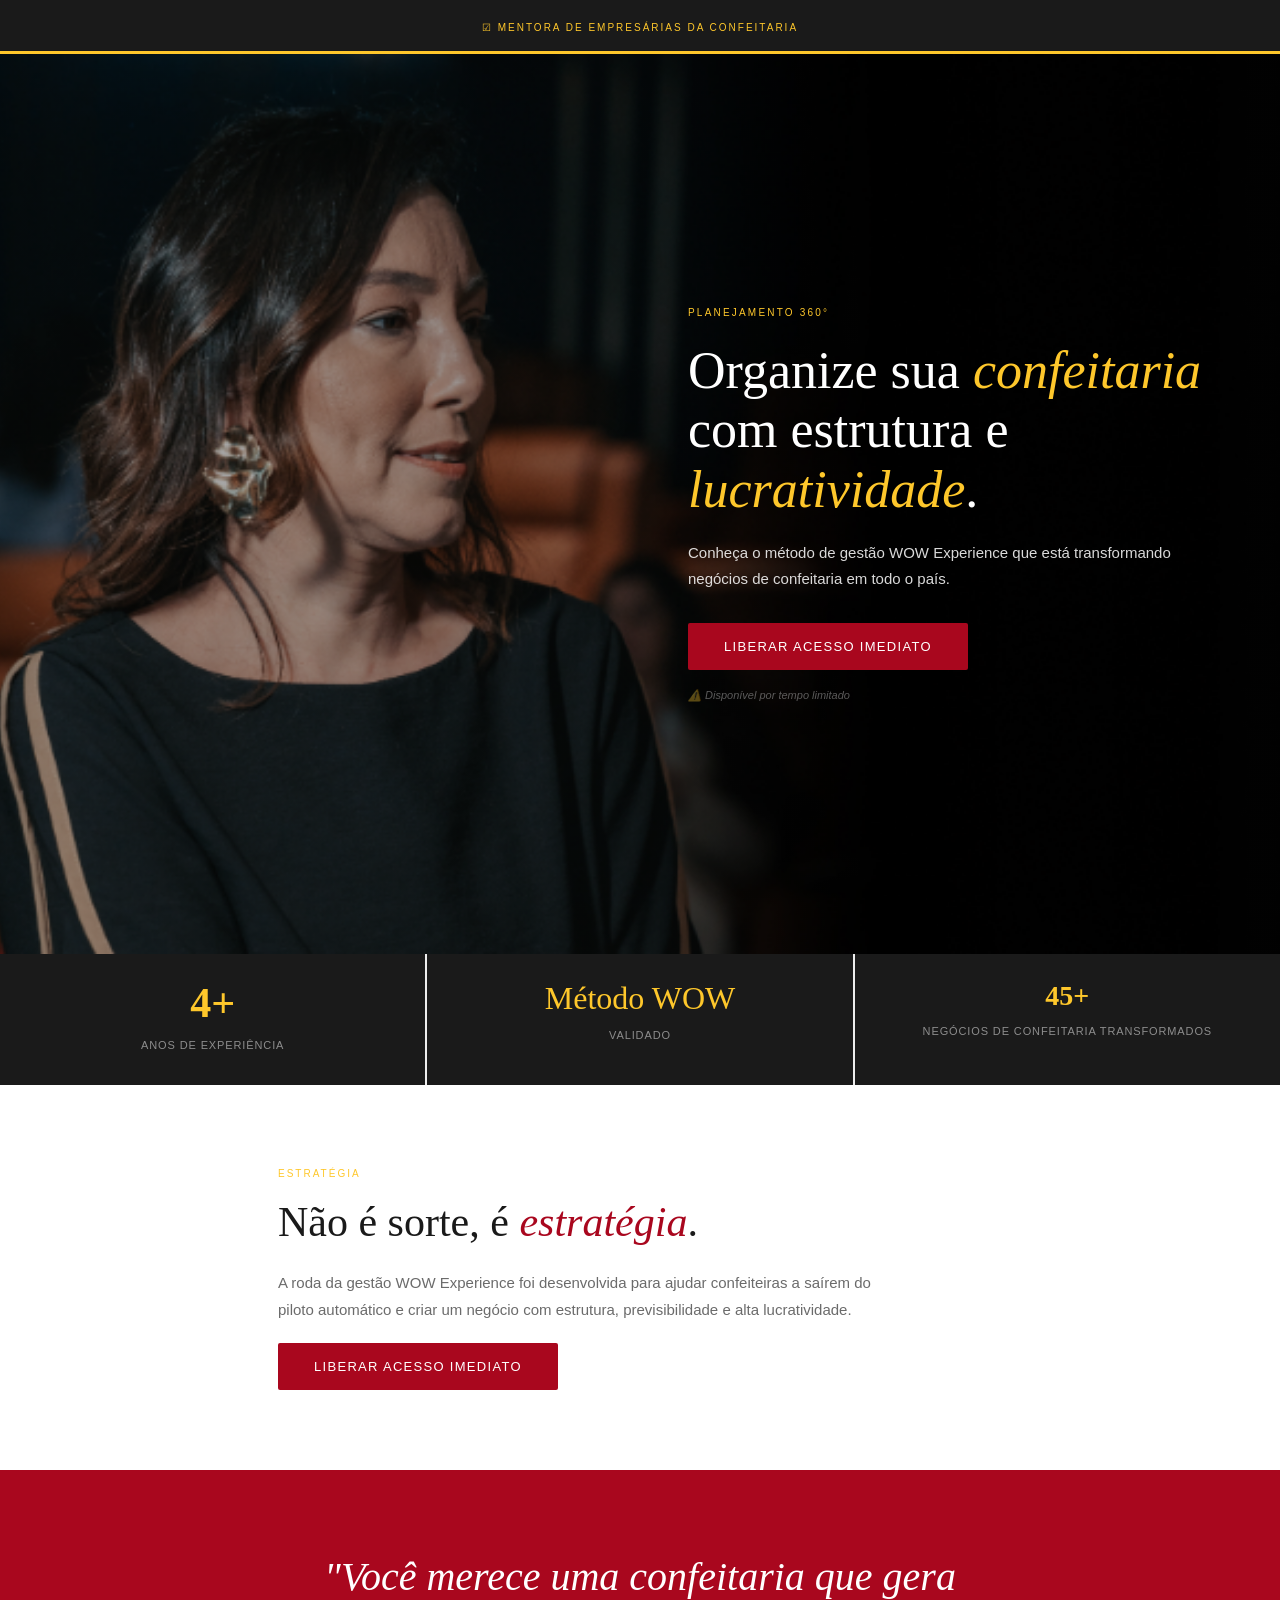
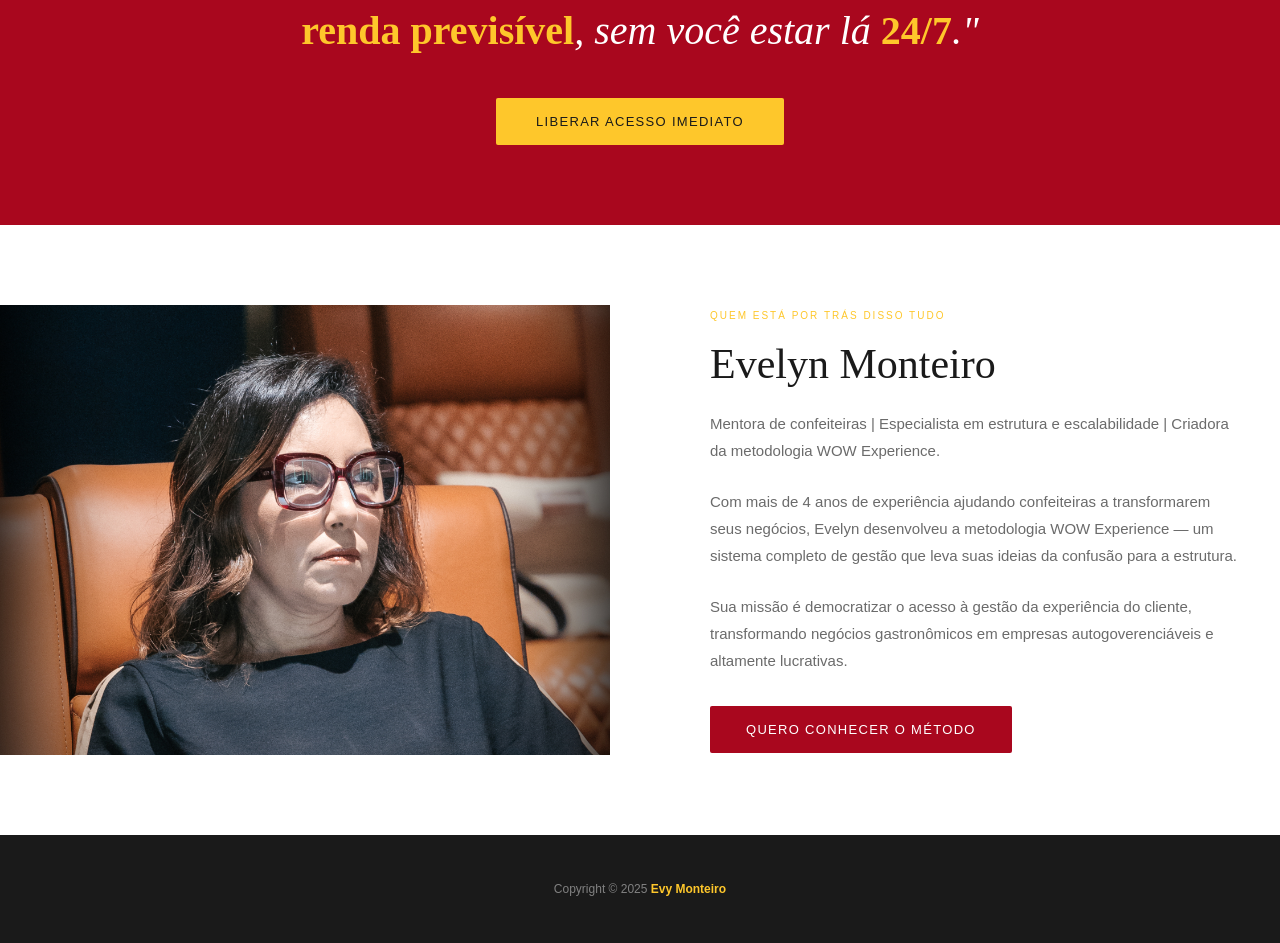
<file: index.html>
<!DOCTYPE html>
<html lang="pt-BR">
<head>
  <meta charset="UTF-8">
  <meta name="viewport" content="width=device-width, initial-scale=1.0">
  <title>Planejamento 360° - By Evelyn Monteiro</title>
  <link rel="stylesheet" href="assets/css/landing.css">
  <script>!function(f,b,e,v,n,t,s){if(f.fbq)return;n=f.fbq=function(){n.callMethod?n.callMethod.apply(n,arguments):n.queue.push(arguments)};if(!f._fbq)f._fbq=n;n.push=n;n.loaded=!0;n.version='2.0';n.queue=[];t=b.createElement(e);t.async=!0;t.src=v;s=b.getElementsByTagName(e)[0];s.parentNode.insertBefore(t,s)}(window, document,'script','https://connect.facebook.net/en_US/fbevents.js');fbq('init', '547723377471145');fbq('track', 'PageView');</script>
  <noscript><img height="1" width="1" style="display:none" src="https://www.facebook.com/tr?id=547723377471145&ev=PageView&noscript=1"/></noscript>
</head>
<body>
  <div style="border-bottom: 3px solid #FEC72B; background: #1A1A1A; padding: 12px 24px; text-align: center;">
    <span style="font-size: 10px; font-weight: 500; letter-spacing: 0.2em; text-transform: uppercase; color: #FEC72B;">☑ MENTORA DE EMPRESÁRIAS DA CONFEITARIA</span>
  </div>
  <section style="background: linear-gradient(rgba(0,0,0,0.35), rgba(0,0,0,0.35)), url('assets/img/1.jpg') center/cover; height: 100vh; display: flex; align-items: center; justify-content: flex-end; position: relative;">
    <div style="max-width: 50%; padding: 80px 48px; color: white;">
      <span class="hero-eyebrow" style="color: #FEC72B;">Planejamento 360°</span>
      <h1 style="font-family: 'Cormorant Garamond', serif; font-size: clamp(40px, 5vw, 52px); font-weight: 300; line-height: 1.15; margin: 20px 0; color: white;">Organize sua <em style="font-style: italic; color: #FEC72B;">confeitaria</em> com estrutura e <em style="font-style: italic; color: #FEC72B;">lucratividade</em>.</h1>
      <p style="font-size: 15px; font-weight: 300; color: rgba(255,255,255,0.85); margin-bottom: 32px; line-height: 1.7; max-width: 500px;">Conheça o método de gestão WOW Experience que está transformando negócios de confeitaria em todo o país.</p>
      <button class="btn-main" onclick="openModal()">Liberar acesso imediato</button>
      <p style="margin-top: 16px; font-size: 11px; color: rgba(255,255,255,0.35); font-style: italic;">⚠️ Disponível por tempo limitado</p>
    </div>
  </section>
  <div class="stats-row">
    <div class="stat-cell"><span class="stat-num">4+</span><span class="stat-label">Anos de Experiência</span></div>
    <div class="stat-cell"><span class="stat-num" style="font-size: 32px; font-family: 'Cormorant Garamond', serif; font-weight: 400;">Método WOW</span><span class="stat-label">Validado</span></div>
    <div class="stat-cell"><span class="stat-num" style="font-size: 28px;">45+</span><span class="stat-label">Negócios de Confeitaria Transformados</span></div>
  </div>
  <section class="strategy">
    <div class="container">
      <span class="sec-label">Estratégia</span>
      <h2 style="font-family: 'Cormorant Garamond', serif; font-size: clamp(26px, 3.5vw, 42px); font-weight: 300; line-height: 1.25; color: #1A1A1A; margin-bottom: 20px;">Não é sorte, é <em style="font-style: italic; color: #A9071E;">estratégia</em>.</h2>
      <p class="sec-body">A roda da gestão WOW Experience foi desenvolvida para ajudar confeiteiras a saírem do piloto automático e criar um negócio com estrutura, previsibilidade e alta lucratividade.</p>
      <button class="btn-main" style="margin-top: 20px;" onclick="openModal()">Liberar acesso imediato</button>
    </div>
  </section>
  <section class="promise">
    <blockquote style="font-family: 'Cormorant Garamond', serif;">"Você merece uma confeitaria que gera <em>renda previsível</em>, sem você estar lá <em>24/7</em>."</blockquote>
    <button class="btn-promise" onclick="openModal()">Liberar acesso imediato</button>
  </section>
  <section style="background: white; padding: 80px 0;">
    <div style="max-width: 1400px; margin: 0 auto; display: grid; grid-template-columns: 1fr 1fr; gap: 60px; align-items: center;">
      <div style="overflow: hidden; height: 50vh;">
        <img src="assets/img/2-MB.jpg" alt="Evelyn Monteiro" style="width: 100%; height: 100%; object-fit: cover; object-position: center top; display: block;">
      </div>
      <div style="padding: 0 40px;">
        <span class="sec-label">Quem está por trás disso tudo</span>
        <h2 style="font-family: 'Cormorant Garamond', serif; font-size: clamp(26px, 3.5vw, 42px); font-weight: 300; line-height: 1.25; color: #1A1A1A; margin-bottom: 20px;">Evelyn Monteiro</h2>
        <p style="font-size: 15px; line-height: 1.8; color: #6B6B6B; margin-bottom: 24px;">Mentora de confeiteiras | Especialista em estrutura e escalabilidade | Criadora da metodologia WOW Experience.</p>
        <p style="font-size: 15px; line-height: 1.8; color: #6B6B6B; margin-bottom: 24px;">Com mais de 4 anos de experiência ajudando confeiteiras a transformarem seus negócios, Evelyn desenvolveu a metodologia WOW Experience — um sistema completo de gestão que leva suas ideias da confusão para a estrutura.</p>
        <p style="font-size: 15px; line-height: 1.8; color: #6B6B6B; margin-bottom: 32px;">Sua missão é democratizar o acesso à gestão da experiência do cliente, transformando negócios gastronômicos em empresas autogoverenciáveis e altamente lucrativas.</p>
        <button class="btn-main" onclick="openModal()">Quero conhecer o método</button>
      </div>
    </div>
  </section>
  <div id="modalOverlay" class="modal-overlay">
    <div class="modal-box">
      <button class="modal-close" onclick="closeModal()">×</button>
      <h3>Inscreva-se na aula</h3>
      <form id="leadForm" onsubmit="handleSubmit(event)" style="gap: 10px; display: flex; flex-direction: column;">
        <div class="form-group" style="margin-bottom: 2px;"><label class="form-label" style="font-weight: bold;">Qual o seu nome? <span>*</span></label><input type="text" name="nome" class="form-input" required></div>
        <div class="form-group" style="margin-bottom: 2px;"><label class="form-label" style="font-weight: bold;">E o seu melhor e-mail? <span>*</span></label><input type="email" name="email" class="form-input" required></div>
        <div class="form-group" style="margin-bottom: 2px;"><label class="form-label" style="font-weight: bold;">Seu WhatsApp com DDD <span>*</span></label><input type="tel" name="whatsapp" class="form-input" required></div>
        <div class="form-group" style="margin-bottom: 2px;"><label class="form-label" style="font-weight: bold;">Qual o @ do Instagram da sua confeitaria/negócio? <span>*</span></label><input type="text" name="instagram" class="form-input" required></div>
        <div class="form-group" style="margin-bottom: 2px;"><label class="form-label" style="margin-bottom: 8px; display: block;">Quantos funcionários tem na sua equipe atualmente? <span>*</span></label><div class="radio-group">
          <label class="radio-item"><input type="radio" name="funcionarios" value="autonom" required><span>Apenas eu (autônoma ou MEI)</span></label>
          <label class="radio-item"><input type="radio" name="funcionarios" value="1-3"><span>1 a 3 pessoas</span></label>
          <label class="radio-item"><input type="radio" name="funcionarios" value="4-10"><span>4 a 10 pessoas</span></label>
          <label class="radio-item"><input type="radio" name="funcionarios" value="11-20"><span>11 a 20 pessoas</span></label>
          <label class="radio-item"><input type="radio" name="funcionarios" value="20+"><span>Mais de 20 pessoas</span></label>
        </div></div>
        <div class="form-group" style="margin-bottom: 2px;"><label class="form-label" style="margin-bottom: 8px; display: block;">Hoje, qual dessas frases mais descreve o momento da sua confeitaria? <span>*</span></label><div class="radio-group">
          <label class="radio-item"><input type="radio" name="consciencia" value="curiosidade" required><span>Tenho curiosidade sobre gestão e crescimento, mas ainda estou conhecendo mais sobre o assunto.</span></label>
          <label class="radio-item"><input type="radio" name="consciencia" value="preciso-organizar"><span>Sei que preciso organizar melhor minha confeitaria, mas ainda não tenho clareza sobre qual caminho seguir.</span></label>
          <label class="radio-item"><input type="radio" name="consciencia" value="consciente"><span>Tenho consciência de que preciso melhorar gestão, processos e planejamento para crescer com mais previsibilidade.</span></label>
          <label class="radio-item"><input type="radio" name="consciencia" value="cansada"><span>Estou cansada de enfrentar os mesmos problemas na minha confeitaria e preciso resolver isso o quanto antes.</span></label>
        </div></div>
        <div class="form-group" style="margin-bottom: 2px; padding: 12px; border: 2px solid #E3B046; border-radius: 6px;"><label class="form-label" style="font-weight: bold;">Quais são os principais desafios que você vem enfrentando hoje na sua confeitaria? <span>*</span></label><textarea name="desafios" class="form-textarea" placeholder="Descreva com suas palavras o que mais tem te preocupado hoje na sua confeitaria." required style="margin-top: 6px;"></textarea></div>
        <div class="form-group" style="margin-bottom: 2px;"><label class="form-label" style="margin-bottom: 8px; display: block;">Quão urgente é para você resolver os principais desafios da sua confeitaria nesse momento? <span>*</span></label><div class="radio-group">
          <label class="radio-item"><input type="radio" name="urgencia" value="nao-prioridade" required><span>Não considero isso uma prioridade no momento.</span></label>
          <label class="radio-item"><input type="radio" name="urgencia" value="depois"><span>Sei que preciso melhorar, mas posso deixar para depois.</span></label>
          <label class="radio-item"><input type="radio" name="urgencia" value="momento-certo"><span>Gostaria de resolver, mas ainda não encontrei o momento certo.</span></label>
          <label class="radio-item"><input type="radio" name="urgencia" value="proximos-meses"><span>Preciso resolver isso nos próximos meses para conseguir crescer.</span></label>
          <label class="radio-item"><input type="radio" name="urgencia" value="imediata"><span>É uma prioridade imediata, não posso continuar como estou.</span></label>
        </div></div>
        <div class="form-group" style="margin-bottom: 0; padding: 12px; border: 2px solid #E3B046; border-radius: 6px;"><label class="form-label" style="font-weight: bold;">Qual a média de faturamento mensal do seu negócio? <span>*</span></label><select name="faturamento" class="form-select" required style="margin-top: 6px;"><option value="">Selecione...</option><option value="ate-5k">Até R$ 5.000</option><option value="5k-10k">R$ 5.000 - R$ 10.000</option><option value="10k-20k">R$ 10.000 - R$ 20.000</option><option value="20k-50k">R$ 20.000 - R$ 50.000</option><option value="50k+">Acima de R$ 50.000</option></select></div>
        <button type="submit" class="form-submit">Liberar acesso</button>
      </form>
    </div>
  </div>
  <footer style="background: #1A1A1A; padding: 44px 28px; text-align: center;">
    <p style="font-size: 12px; color: rgba(255,255,255,0.45);">Copyright © 2025 <strong style="color: #FEC72B;">Evy Monteiro</strong></p>
  </footer>
  <script src="assets/js/config.js"></script>
  <script src="assets/js/landing.js?v=6"></script>
</body>
</html>
</file>
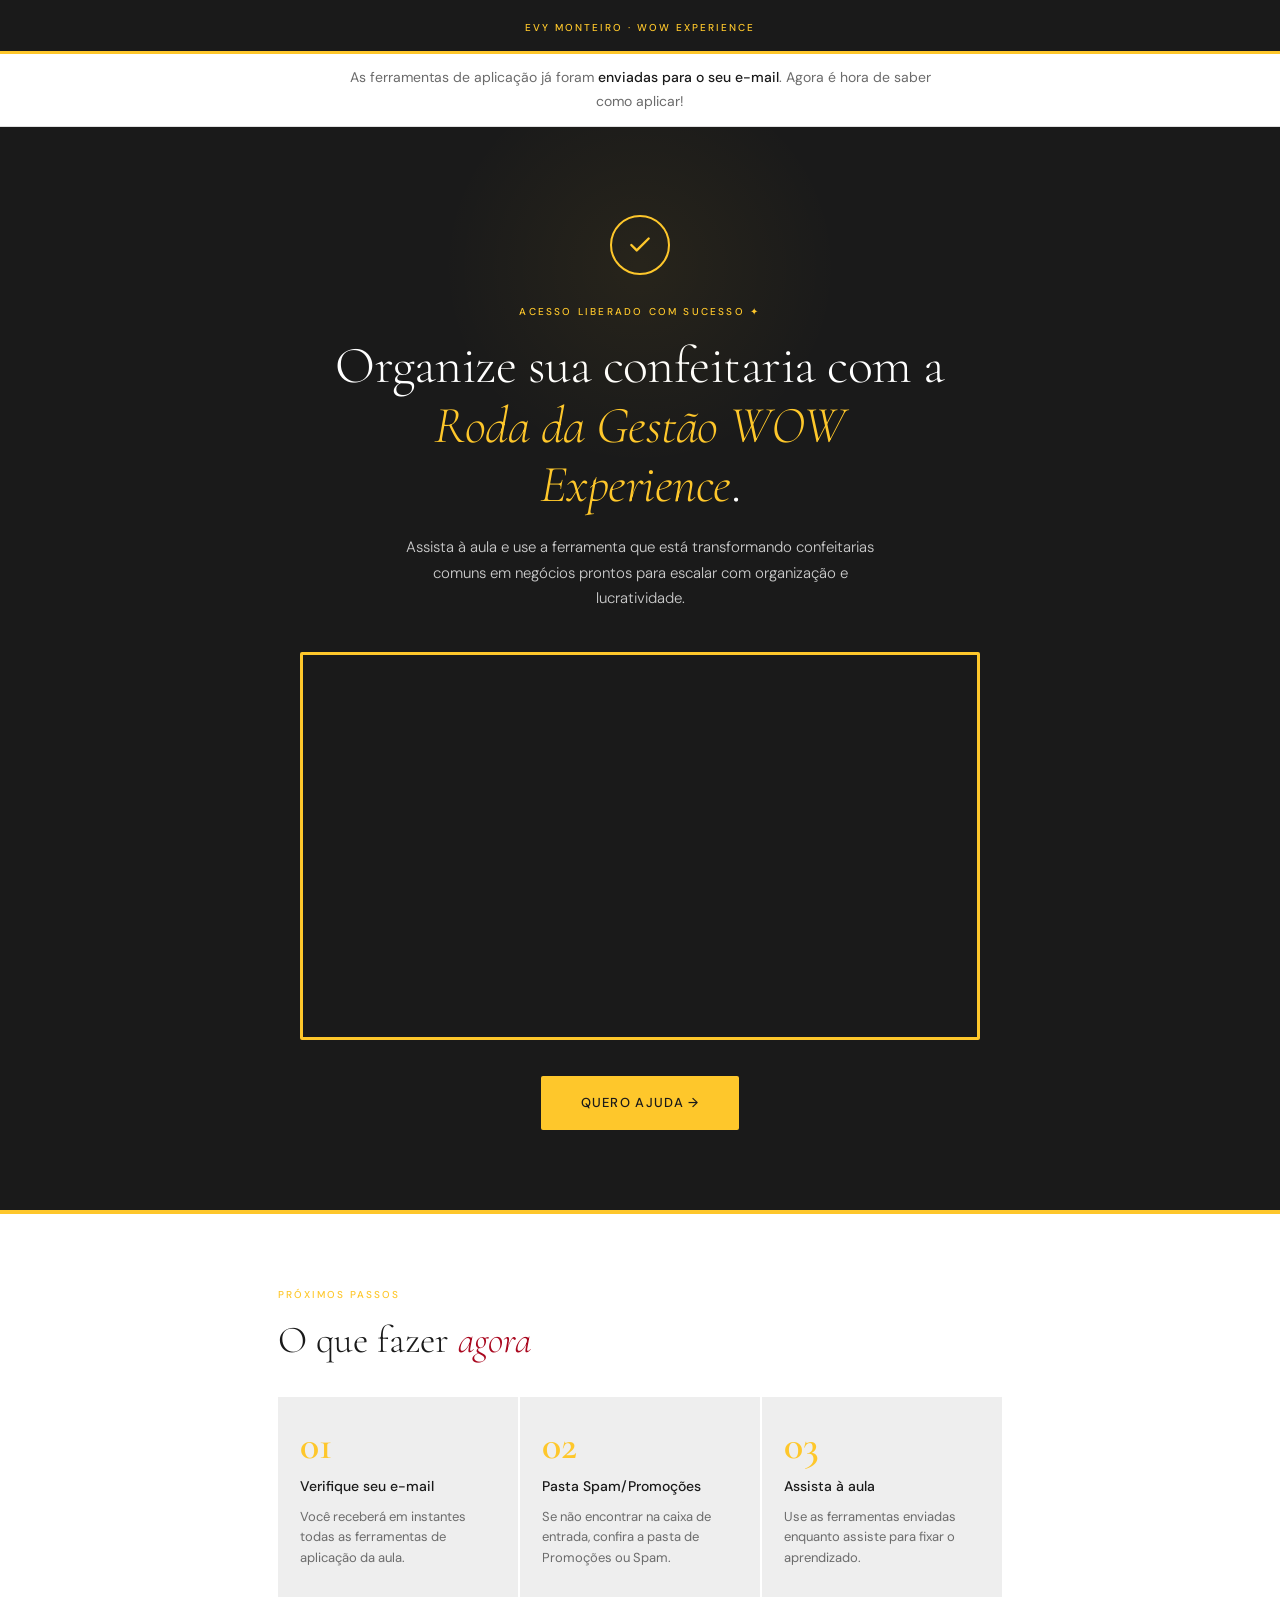
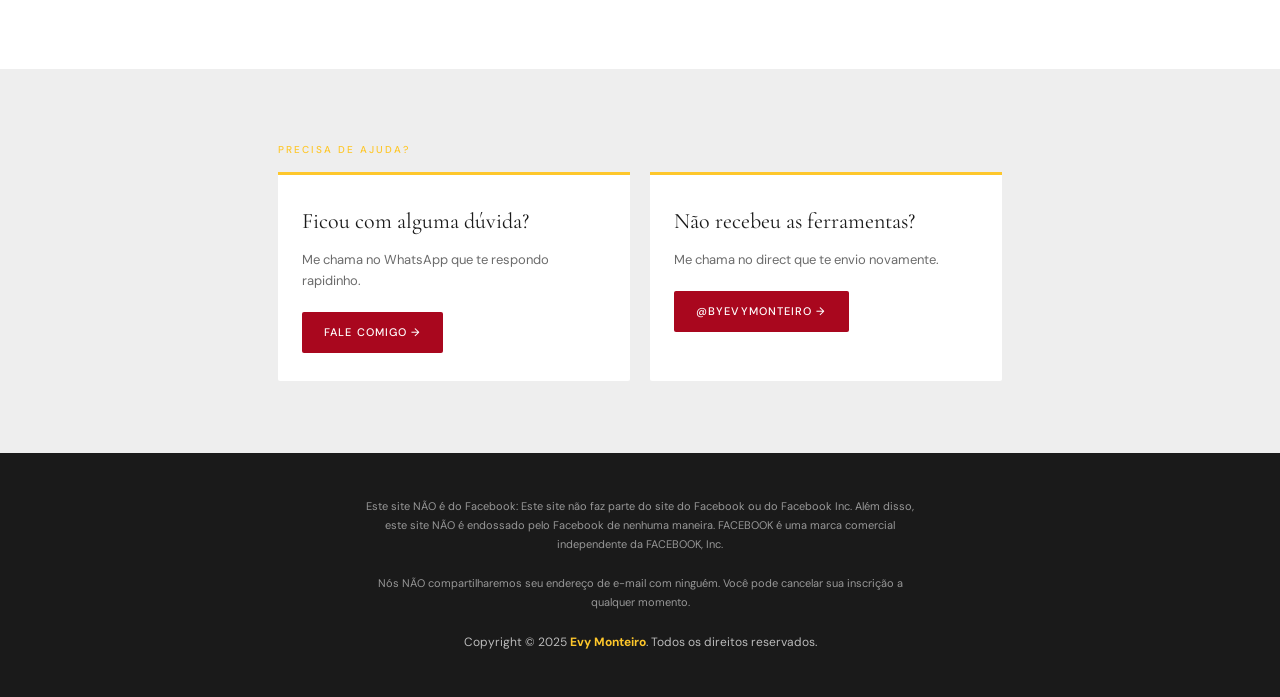
<file: obrigado.html>
<!DOCTYPE html>
<html lang="pt-BR">
<head>
  <meta charset="UTF-8">
  <meta name="viewport" content="width=device-width, initial-scale=1.0">
  <meta name="theme-color" content="#1A1A1A">
  <meta name="robots" content="noindex, follow">

  <title>Acesso liberado — Aula Roda da Gestão WOW Experience | Evy Monteiro</title>
  <meta name="description" content="Seu acesso à aula da Roda da Gestão WOW Experience foi liberado. Assista agora e use as ferramentas enviadas para o seu e-mail.">
  <link rel="canonical" href="/obrigado.html">

  <meta property="og:type" content="website">
  <meta property="og:locale" content="pt_BR">
  <meta property="og:title" content="Acesso liberado — Aula Roda da Gestão WOW Experience">
  <meta property="og:description" content="Assista a aula e organize sua confeitaria com a Roda da Gestão WOW Experience.">
  <meta property="og:url" content="/obrigado.html">

  <link rel="icon" type="image/svg+xml" href="assets/img/favicon.svg">

  <link rel="preconnect" href="https://fonts.googleapis.com">
  <link rel="preconnect" href="https://fonts.gstatic.com" crossorigin>
  <link rel="preconnect" href="https://www.youtube.com">

  <link href="https://fonts.googleapis.com/css2?family=Cormorant+Garamond:ital,wght@0,300;0,400;0,600;1,300;1,400&family=DM+Sans:wght@300;400;500&display=swap" rel="stylesheet">

  <link rel="stylesheet" href="assets/css/base.css">
  <link rel="stylesheet" href="assets/css/obrigado.css">

  <script src="assets/js/config.js"></script>
  <script src="assets/js/tracking.js"></script>

  <!-- Facebook Pixel -->
  <script>
    !function(f,b,e,v,n,t,s)
    {if(f.fbq)return;n=f.fbq=function(){n.callMethod?
    n.callMethod.apply(n,arguments):n.queue.push(arguments)};
    if(!f._fbq)f._fbq=n;n.push=n;n.loaded=!0;n.version='2.0';
    n.queue=[];t=b.createElement(e);t.async=!0;
    t.src=v;s=b.getElementsByTagName(e)[0];
    s.parentNode.insertBefore(t,s)}(window, document,'script',
    'https://connect.facebook.net/en_US/fbevents.js');
    fbq('init', '547723377471145');
    fbq('track', 'PageView');
    fbq('track', 'Lead');
  </script>
  <noscript><img height="1" width="1" style="display:none" src="https://www.facebook.com/tr?id=547723377471145&ev=PageView&noscript=1" /></noscript>
</head>
<body>

  <div class="top-strip"><span>Evy Monteiro · WOW Experience</span></div>

  <div class="confirm-banner">
    <p>As ferramentas de aplicação já foram <strong>enviadas para o seu e-mail</strong>. Agora é hora de saber como aplicar!</p>
  </div>

  <main>
    <section class="hero-thanks">
      <div class="hero-check" aria-hidden="true">
        <svg viewBox="0 0 24 24"><polyline points="20 6 9 17 4 12"></polyline></svg>
      </div>
      <span class="hero-eyebrow">Acesso liberado com sucesso ✦</span>
      <h1>Organize sua confeitaria com a <em>Roda da Gestão WOW Experience</em>.</h1>
      <p class="hero-sub">Assista à aula e use a ferramenta que está transformando confeitarias comuns em negócios prontos para escalar com organização e lucratividade.</p>

      <div class="video-wrap">
        <div class="video-responsive">
          <iframe src="https://www.youtube.com/embed/Op0totdWhrY"
                  title="Aula – Roda da Gestão WOW Experience"
                  loading="lazy"
                  allow="accelerometer; autoplay; clipboard-write; encrypted-media; gyroscope; picture-in-picture; web-share"
                  allowfullscreen></iframe>
        </div>
      </div>

      <a href="https://forms.gle/UY76m8w7mqWpaB1E7" class="btn-yellow" target="_blank" rel="noopener">Quero ajuda →</a>
    </section>

    <div class="accent-line" aria-hidden="true"></div>

    <section class="steps">
      <div class="container">
        <span class="sec-label">Próximos passos</span>
        <h2>O que fazer <em>agora</em></h2>
        <div class="steps-grid">
          <div class="step-card"><span class="step-num">01</span><p class="step-title">Verifique seu e-mail</p><p class="step-text">Você receberá em instantes todas as ferramentas de aplicação da aula.</p></div>
          <div class="step-card"><span class="step-num">02</span><p class="step-title">Pasta Spam/Promoções</p><p class="step-text">Se não encontrar na caixa de entrada, confira a pasta de Promoções ou Spam.</p></div>
          <div class="step-card"><span class="step-num">03</span><p class="step-title">Assista à aula</p><p class="step-text">Use as ferramentas enviadas enquanto assiste para fixar o aprendizado.</p></div>
        </div>
      </div>
    </section>

    <section class="support">
      <div class="container">
        <span class="sec-label">Precisa de ajuda?</span>
        <div class="support-inner">
          <div class="support-card">
            <h3>Ficou com alguma dúvida?</h3>
            <p>Me chama no WhatsApp que te respondo rapidinho.</p>
            <a href="https://wa.me/5521998172220" target="_blank" rel="noopener">Fale comigo →</a>
          </div>
          <div class="support-card">
            <h3>Não recebeu as ferramentas?</h3>
            <p>Me chama no direct que te envio novamente.</p>
            <a href="https://www.instagram.com/byevymonteiro" target="_blank" rel="noopener">@byevymonteiro →</a>
          </div>
        </div>
      </div>
    </section>
  </main>

  <footer class="site-footer">
    <p class="ft-disclaimer">
      Este site NÃO é do Facebook: Este site não faz parte do site do Facebook ou do Facebook Inc. Além disso, este site NÃO é endossado pelo Facebook de nenhuma maneira. FACEBOOK é uma marca comercial independente da FACEBOOK, Inc.<br><br>
      Nós NÃO compartilharemos seu endereço de e-mail com ninguém. Você pode cancelar sua inscrição a qualquer momento.
    </p>
    <p class="ft-copy">Copyright © 2025 <strong>Evy Monteiro</strong>. Todos os direitos reservados.</p>
  </footer>

  <script src="assets/js/obrigado.js"></script>
</body>
</html>
</file>
<file: assets/css/landing.css>
*, *::before, *::after {
  box-sizing: border-box;
  margin: 0;
  padding: 0;
}

:root {
  --bg: #EEEEEE;
  --white: #FFFFFF;
  --dark: #1A1A1A;
  --muted: #6B6B6B;
  --yellow: #FEC72B;
  --red: #A9071E;
  --red-dk: #870517;
  --font-serif: 'Cormorant Garamond', Georgia, serif;
  --font-sans: 'DM Sans', sans-serif;
}

@import url('https://fonts.googleapis.com/css2?family=Cormorant+Garamond:ital,wght@0,300;0,400;0,600;1,300;1,400&family=DM+Sans:ital,wght@0,300;0,400;0,500;1,300&display=swap');

body {
  background: var(--bg);
  color: var(--dark);
  font-family: var(--font-sans);
  font-size: 16px;
  line-height: 1.7;
  -webkit-font-smoothing: antialiased;
}

.container { max-width: 780px; margin: 0 auto; padding: 0 28px; }
section { width: 100%; }

.hero {
  background: var(--dark);
  min-height: 80vh;
  display: flex;
  align-items: center;
  padding: 72px 48px;
}

.hero-content { max-width: 620px; }

.hero-eyebrow {
  font-family: var(--font-sans);
  font-size: 10px;
  font-weight: 500;
  letter-spacing: 0.22em;
  text-transform: uppercase;
  color: var(--yellow);
  margin-bottom: 20px;
  display: block;
}

.hero h1 {
  font-family: var(--font-serif);
  font-size: clamp(32px, 5vw, 50px);
  font-weight: 300;
  line-height: 1.15;
  color: var(--white);
  margin-bottom: 20px;
  letter-spacing: -0.01em;
}

.hero h1 em { font-style: italic; color: var(--yellow); }

.hero-sub {
  font-size: 15px;
  font-weight: 300;
  color: rgba(255,255,255,0.68);
  margin-bottom: 32px;
  line-height: 1.7;
}

.hero-warning {
  margin-top: 16px;
  font-size: 11px;
  color: rgba(255,255,255,0.35);
  font-style: italic;
}

.btn-main {
  display: inline-block;
  background: var(--red);
  color: var(--white);
  font-family: var(--font-sans);
  font-size: 13px;
  font-weight: 500;
  letter-spacing: 0.1em;
  text-transform: uppercase;
  padding: 16px 36px;
  border-radius: 2px;
  border: none;
  cursor: pointer;
  transition: background 0.2s, transform 0.1s;
}

.btn-main:hover {
  background: var(--red-dk);
  transform: translateY(-1px);
}

.stats-row {
  display: grid;
  grid-template-columns: repeat(3, 1fr);
  gap: 2px;
  margin: 0;
}

.stat-cell {
  background: var(--dark);
  padding: 28px 24px;
  text-align: center;
}

.stat-num {
  font-family: var(--font-serif);
  font-size: 42px;
  font-weight: 600;
  color: var(--yellow);
  line-height: 1;
  display: block;
  margin-bottom: 6px;
}

.stat-label {
  font-size: 11px;
  color: rgba(255,255,255,0.5);
  letter-spacing: 0.08em;
  text-transform: uppercase;
}

.sec-label {
  font-size: 10px;
  font-weight: 500;
  letter-spacing: 0.2em;
  text-transform: uppercase;
  color: var(--yellow);
  display: block;
  margin-bottom: 14px;
}

.sec-h {
  font-family: var(--font-serif);
  font-size: clamp(26px, 3.5vw, 42px);
  font-weight: 300;
  line-height: 1.25;
  color: var(--dark);
  margin-bottom: 20px;
}

.sec-h em { font-style: italic; color: var(--red); }

.sec-body {
  font-size: 15px;
  line-height: 1.8;
  color: var(--muted);
  max-width: 620px;
}

.sec-body strong { color: var(--dark); font-weight: 500; }

.strategy { background: var(--white); padding: 80px 0; }
.method { background: var(--bg); padding: 80px 0; }

.promise {
  background: var(--red);
  padding: 80px 28px;
  text-align: center;
}

.promise blockquote {
  font-family: var(--font-serif);
  font-size: clamp(24px, 3.5vw, 40px);
  font-weight: 300;
  font-style: italic;
  color: var(--white);
  max-width: 680px;
  margin: 0 auto 40px;
  line-height: 1.35;
}

.promise blockquote em {
  font-style: normal;
  font-weight: 600;
  color: var(--yellow);
}

.btn-promise {
  display: inline-block;
  background: var(--yellow);
  color: var(--dark);
  font-family: var(--font-sans);
  font-size: 13px;
  font-weight: 500;
  letter-spacing: 0.1em;
  text-transform: uppercase;
  padding: 16px 40px;
  border-radius: 2px;
  border: none;
  cursor: pointer;
  transition: background 0.2s, transform 0.1s;
}

.btn-promise:hover {
  background: #D4A010;
  transform: translateY(-1px);
}

.bio { background: var(--white); padding: 80px 0; }

.modal-overlay {
  display: none;
  position: fixed;
  inset: 0;
  background: rgba(10,10,10,0.8);
  z-index: 300;
  align-items: center;
  justify-content: center;
  padding: 24px;
}

.modal-overlay.open { display: flex; }

.modal-box {
  background: var(--white);
  border-top: 4px solid var(--yellow);
  border-radius: 2px;
  max-width: 560px;
  width: 100%;
  max-height: 90vh;
  overflow-y: auto;
  padding: 40px 36px;
  position: relative;
}

.modal-close {
  position: absolute;
  top: 14px;
  right: 18px;
  background: none;
  border: none;
  font-size: 24px;
  cursor: pointer;
  color: var(--muted);
  line-height: 1;
  padding: 4px;
}

.modal-box h3 {
  font-family: var(--font-serif);
  font-size: 26px;
  font-weight: 400;
  color: var(--dark);
  margin-bottom: 4px;
  line-height: 1.3;
}

.modal-sub {
  font-size: 13px;
  color: var(--muted);
  margin-bottom: 28px;
}

.form-group { margin-bottom: 14px; }

.form-label {
  display: block;
  font-size: 11px;
  font-weight: 500;
  letter-spacing: 0.07em;
  text-transform: uppercase;
  color: var(--muted);
  margin-bottom: 5px;
}

.form-label[style*="display: block"] {
  color: var(--dark);
  font-weight: 600;
  font-size: 12px;
}

.form-label span { color: var(--red); }

.form-input, .form-select, .form-textarea {
  width: 100%;
  border: 1px solid #D8D8D8;
  border-radius: 2px;
  padding: 10px 13px;
  font-family: var(--font-sans);
  font-size: 14px;
  color: var(--dark);
  background: var(--bg);
  outline: none;
  transition: border-color 0.12s;
  -webkit-appearance: none;
  appearance: none;
}

.form-input:focus, .form-select:focus, .form-textarea:focus {
  border-color: var(--yellow);
  background: var(--white);
}

.form-textarea { min-height: 76px; resize: vertical; }

.form-divider {
  height: 1px;
  background: #E5E5E5;
  margin: 18px 0;
}

.form-consent {
  font-size: 11px;
  color: var(--muted);
  margin-bottom: 18px;
  line-height: 1.5;
}

.form-submit {
  width: 100%;
  background: var(--red);
  color: var(--white);
  border: none;
  border-radius: 2px;
  padding: 15px;
  font-family: var(--font-sans);
  font-size: 12px;
  font-weight: 500;
  letter-spacing: 0.12em;
  text-transform: uppercase;
  cursor: pointer;
  transition: background 0.2s;
}

.form-submit:hover { background: var(--red-dk); }

.radio-group {
  display: flex;
  flex-direction: column;
  gap: 6px;
}

.radio-item {
  display: flex;
  align-items: flex-start;
  gap: 10px;
  cursor: pointer;
  padding: 8px 10px;
  border: 1px solid transparent;
  border-radius: 2px;
  transition: border-color 0.12s, background 0.12s;
}

.radio-item:hover {
  border-color: var(--yellow);
  background: rgba(254,199,43,0.05);
}

.radio-item input[type="radio"] {
  margin-top: 3px;
  accent-color: var(--yellow);
  min-width: 14px;
}

.radio-item span {
  font-size: 13px;
  color: var(--muted);
  line-height: 1.45;
}

.radio-item input[type="radio"]:checked ~ span { color: var(--dark); }

footer {
  background: var(--dark);
  padding: 44px 28px;
  text-align: center;
}

.ft-disclaimer {
  font-size: 11px;
  color: rgba(255,255,255,0.28);
  line-height: 1.75;
  max-width: 560px;
  margin: 0 auto 20px;
}

.ft-copy {
  font-size: 12px;
  color: rgba(255,255,255,0.45);
}

.ft-copy strong { color: var(--yellow); }

/* ============================================================
   RESPONSIVO â€” Tablet / Celular  (reescrito)
   Tipografia legÃ­vel, hero editorial (foto + texto sobre scrim),
   stats empilhados, modal em tela cheia e inputs sem zoom no iOS.
   ============================================================ */

/* ---------- TABLET ---------- */
@media (max-width: 980px) {
  /* Hero: texto deixa de ficar preso na metade direita */
  section[style*="height: 100vh"] > div { max-width: 72% !important; }

  /* Bio: reduz o respiro lateral exagerado */
  div[style*="grid-template-columns: 1fr 1fr"] { gap: 36px !important; }
  div[style*="padding: 0 40px"] { padding: 0 8px !important; }
}

/* ---------- CELULAR ---------- */
@media (max-width: 768px) {
  body { overflow-x: hidden; }

  /* ---------- HERO ---------- */
  section[style*="height: 100vh"] {
    height: auto !important;
    min-height: 90vh;
    align-items: flex-end !important;
    justify-content: flex-start !important;
    background-position: center !important;
    background-size: cover !important;
  }
  /* Scrim de baixo p/ cima garante leitura do texto sobre a foto */
  section[style*="height: 100vh"]::after {
    content: "";
    position: absolute;
    inset: 0;
    background: linear-gradient(to top, rgba(0,0,0,0.82) 0%, rgba(0,0,0,0.5) 38%, rgba(0,0,0,0.12) 100%);
    pointer-events: none;
  }
  section[style*="height: 100vh"] > div {
    position: relative;
    z-index: 1;
    max-width: 100% !important;
    width: 100% !important;
    padding: 0 24px 56px !important;
  }
  section[style*="height: 100vh"] .hero-eyebrow { font-size: 11px !important; }
  section[style*="height: 100vh"] h1 {
    font-size: clamp(30px, 8.4vw, 40px) !important;
    margin: 14px 0 18px !important;
  }
  section[style*="height: 100vh"] p { font-size: 15px !important; max-width: 100% !important; }

  /* ---------- STATS ---------- */
  .stats-row { grid-template-columns: 1fr !important; }
  .stat-cell { padding: 22px 24px !important; }
  .stat-num { font-size: 32px !important; }
  .stat-num[style] { font-size: 24px !important; }
  .stat-label { font-size: 10px !important; }

  /* ---------- ESPAÃ‡AMENTO DAS SEÃ‡Ã•ES ---------- */
  .strategy,
  section[style*="padding: 80px 0"] { padding: 56px 0 !important; }
  .container { padding: 0 24px !important; }

  /* ---------- PROMESSA ---------- */
  .promise { padding: 56px 24px !important; }
  .promise blockquote {
    font-size: clamp(22px, 6vw, 28px) !important;
    margin-bottom: 28px !important;
  }

  /* ---------- BIO ---------- */
  div[style*="grid-template-columns: 1fr 1fr"] {
    grid-template-columns: 1fr !important;
    gap: 0 !important;
  }
  div[style*="height: 50vh"] {
    height: 300px !important;
    margin-bottom: 28px !important;
  }
  div[style*="padding: 0 40px"] { padding: 0 24px !important; }
  img { max-width: 100% !important; height: auto; }

  /* ---------- BOTÃ•ES (alvo de toque â‰¥ 48px) ---------- */
  .btn-main,
  .btn-promise {
    width: 100%;
    text-align: center;
    padding: 16px 24px !important;
  }

  /* ---------- MODAL (tela cheia no celular) ---------- */
  .modal-overlay { padding: 0 !important; align-items: flex-start !important; }
  .modal-box {
    width: 100% !important;
    max-width: 100% !important;
    min-height: 100vh;
    max-height: 100vh !important;
    border-radius: 0 !important;
    padding: 52px 20px 40px !important;
  }
  .modal-box h3 { font-size: 22px !important; }
  .modal-close { top: 12px; right: 14px; font-size: 30px; padding: 8px; }

  /* ---------- FORMULÃRIO ---------- */
  /* 16px no input evita o zoom automÃ¡tico do Safari iOS ao focar */
  .form-input, .form-select, .form-textarea { font-size: 16px !important; }
  .radio-item span { font-size: 14px !important; }
}

/* ---------- CELULAR PEQUENO ---------- */
@media (max-width: 380px) {
  section[style*="height: 100vh"] > div { padding: 0 18px 44px !important; }
  .container { padding: 0 18px !important; }
  .promise { padding: 48px 18px !important; }
}
</file>
<file: assets/css/base.css>
/* =========================================================
   Evy Monteiro — Base
   Tokens, reset, tipografia e elementos compartilhados
   ========================================================= */

*, *::before, *::after { box-sizing: border-box; margin: 0; padding: 0; }

:root {
  --bg:        #EEEEEE;
  --white:     #FFFFFF;
  --dark:      #1A1A1A;
  --dark-mid:  #3D3D3D;
  --muted:     #6B6B6B;
  --muted-soft:#8A8A8A;
  --yellow:    #FEC72B;
  --yellow-dk: #D4A010;
  --red:       #A9071E;
  --red-dk:    #870517;

  --font-serif: 'Cormorant Garamond', Georgia, serif;
  --font-sans:  'DM Sans', system-ui, -apple-system, Segoe UI, Roboto, sans-serif;
}

html { -webkit-text-size-adjust: 100%; }

body {
  background: var(--bg);
  color: var(--dark);
  font-family: var(--font-sans);
  font-size: 16px;
  line-height: 1.7;
  -webkit-font-smoothing: antialiased;
  -moz-osx-font-smoothing: grayscale;
}

img { max-width: 100%; display: block; }

a { color: inherit; }

/* Foco visível e acessível em todos os elementos interativos */
:where(a, button, input, select, textarea, [tabindex]):focus-visible {
  outline: 2px solid var(--yellow);
  outline-offset: 3px;
  border-radius: 2px;
}

/* Container padrão */
.container { max-width: 780px; margin: 0 auto; padding: 0 28px; }
section { width: 100%; }

/* Linha de destaque */
.accent-line { height: 4px; background: var(--yellow); }

/* Labels de seção */
.sec-label {
  font-size: 10px; font-weight: 500;
  letter-spacing: 0.2em; text-transform: uppercase;
  color: var(--yellow); display: block; margin-bottom: 14px;
}

/* Headings de seção */
.sec-h {
  font-family: var(--font-serif);
  font-size: clamp(26px, 3.5vw, 42px);
  font-weight: 300; line-height: 1.25;
  color: var(--dark); margin-bottom: 20px;
}
.sec-h em { font-style: italic; color: var(--red); }

.sec-body {
  font-size: 15px; line-height: 1.8;
  color: var(--muted); max-width: 620px;
}
.sec-body strong { color: var(--dark); font-weight: 500; }
.sec-body p { margin-bottom: 14px; }
.sec-body p:last-child { margin-bottom: 0; }

/* Botões */
.btn-main,
.btn-yellow,
.btn-promise {
  display: inline-block;
  font-family: var(--font-sans);
  font-size: 13px; font-weight: 500;
  letter-spacing: 0.1em; text-transform: uppercase;
  text-decoration: none;
  padding: 16px 36px;
  border-radius: 2px; border: none;
  cursor: pointer;
  transition: background 0.2s, transform 0.1s;
}
.btn-main   { background: var(--red);    color: var(--white); align-self: flex-start; }
.btn-main:hover   { background: var(--red-dk);    transform: translateY(-1px); }

.btn-yellow,
.btn-promise { background: var(--yellow); color: var(--dark); padding: 16px 40px; }
.btn-yellow:hover,
.btn-promise:hover { background: var(--yellow-dk); transform: translateY(-1px); }

/* Footer compartilhado */
.site-footer {
  background: var(--dark);
  padding: 44px 28px;
  text-align: center;
  margin-top: auto;
}
.ft-disclaimer {
  font-size: 11px;
  color: rgba(255,255,255,0.55); /* WCAG AA em texto pequeno */
  line-height: 1.75;
  max-width: 560px; margin: 0 auto 20px;
}
.ft-copy { font-size: 12px; color: rgba(255,255,255,0.7); }
.ft-copy strong { color: var(--yellow); }
.ft-link {
  color: rgba(255,255,255,0.55); font-size: 11px;
  text-decoration: none; margin-top: 10px; display: inline-block;
}
.ft-link:hover { color: var(--yellow); }

/* sr-only para textos de leitura por screen reader */
.sr-only {
  position: absolute; width: 1px; height: 1px;
  padding: 0; margin: -1px; overflow: hidden;
  clip: rect(0,0,0,0); white-space: nowrap; border: 0;
}
</file>
<file: assets/css/obrigado.css>
/* =========================================================
   Evy Monteiro — Página de Obrigado
   ========================================================= */

body { min-height: 100vh; display: flex; flex-direction: column; }

/* TOP STRIP */
.top-strip {
  background: var(--dark);
  padding: 12px 24px;
  text-align: center;
  border-bottom: 3px solid var(--yellow);
}
.top-strip span {
  font-size: 10px; font-weight: 500;
  letter-spacing: 0.2em; text-transform: uppercase;
  color: var(--yellow);
}

/* CONFIRM BANNER */
.confirm-banner {
  background: var(--white);
  border-bottom: 1px solid #E0E0E0;
  padding: 12px 24px; text-align: center;
}
.confirm-banner p {
  font-size: 14px; color: var(--muted);
  max-width: 600px; margin: 0 auto;
}
.confirm-banner strong { color: var(--dark); font-weight: 500; }

/* HERO OBRIGADO */
.hero-thanks {
  background: var(--dark);
  padding: 88px 28px 80px;
  text-align: center;
  position: relative; overflow: hidden;
}
.hero-thanks::before {
  content: '';
  position: absolute; top: -60px; left: 50%;
  transform: translateX(-50%);
  width: 400px; height: 400px;
  background: radial-gradient(circle, rgba(254,199,43,0.06) 0%, transparent 70%);
  pointer-events: none;
}
.hero-check {
  display: inline-flex; align-items: center; justify-content: center;
  width: 60px; height: 60px; border-radius: 50%;
  border: 2px solid var(--yellow); margin-bottom: 28px;
}
.hero-check svg {
  width: 26px; height: 26px;
  stroke: var(--yellow); fill: none;
  stroke-width: 2.2; stroke-linecap: round; stroke-linejoin: round;
}
.hero-thanks .hero-eyebrow {
  font-size: 10px; font-weight: 500;
  letter-spacing: 0.22em; text-transform: uppercase;
  color: var(--yellow); margin-bottom: 16px; display: block;
}
.hero-thanks h1 {
  font-family: var(--font-serif);
  font-size: clamp(30px, 5vw, 52px);
  font-weight: 300; line-height: 1.15;
  color: var(--white);
  max-width: 620px; margin: 0 auto 20px;
  letter-spacing: -0.01em;
}
.hero-thanks h1 em { font-style: italic; color: var(--yellow); }
.hero-thanks .hero-sub {
  font-size: 15px; font-weight: 300;
  color: rgba(255,255,255,0.78);
  max-width: 480px; margin: 0 auto 40px;
  line-height: 1.7;
}

/* VIDEO */
.video-wrap { width: 100%; max-width: 680px; margin: 32px auto 36px; }
.video-responsive {
  position: relative;
  padding-bottom: 56.25%; height: 0; overflow: hidden;
  border-radius: 2px; border: 3px solid var(--yellow);
}
.video-responsive iframe {
  position: absolute; top: 0; left: 0;
  width: 100%; height: 100%; border: 0;
}

/* STEPS */
.steps { background: var(--white); padding: 72px 0; }
.steps h2 {
  font-family: var(--font-serif);
  font-size: clamp(26px, 3.5vw, 38px);
  font-weight: 300; color: var(--dark);
  margin-bottom: 32px; line-height: 1.25;
}
.steps h2 em { font-style: italic; color: var(--red); }
.steps-grid { display: grid; grid-template-columns: repeat(3, 1fr); gap: 2px; }
.step-card { background: var(--bg); padding: 28px 22px; }
.step-num {
  font-family: var(--font-serif);
  font-size: 40px; font-weight: 600;
  color: var(--yellow); line-height: 1;
  display: block; margin-bottom: 10px;
}
.step-title { font-size: 14px; font-weight: 500; color: var(--dark); margin-bottom: 8px; }
.step-text { font-size: 13px; color: var(--muted); line-height: 1.6; }

/* SUPPORT */
.support { background: var(--bg); padding: 72px 0; }
.support-inner { display: grid; grid-template-columns: 1fr 1fr; gap: 20px; }
.support-card {
  background: var(--white);
  border-top: 3px solid var(--yellow);
  padding: 28px 24px;
  border-radius: 0 0 2px 2px;
}
.support-card h3 {
  font-family: var(--font-serif);
  font-size: 22px; font-weight: 400;
  color: var(--dark); margin-bottom: 10px;
}
.support-card p {
  font-size: 13px; color: var(--muted);
  line-height: 1.6; margin-bottom: 20px;
}
.support-card a {
  display: inline-block;
  background: var(--red); color: var(--white);
  font-size: 11px; font-weight: 500;
  letter-spacing: 0.1em; text-transform: uppercase;
  text-decoration: none;
  padding: 11px 22px; border-radius: 2px;
  transition: background 0.2s;
}
.support-card a:hover { background: var(--red-dk); }

@media (max-width: 580px) {
  .steps-grid { grid-template-columns: 1fr; gap: 2px; }
  .support-inner { grid-template-columns: 1fr; }
}
</file>
